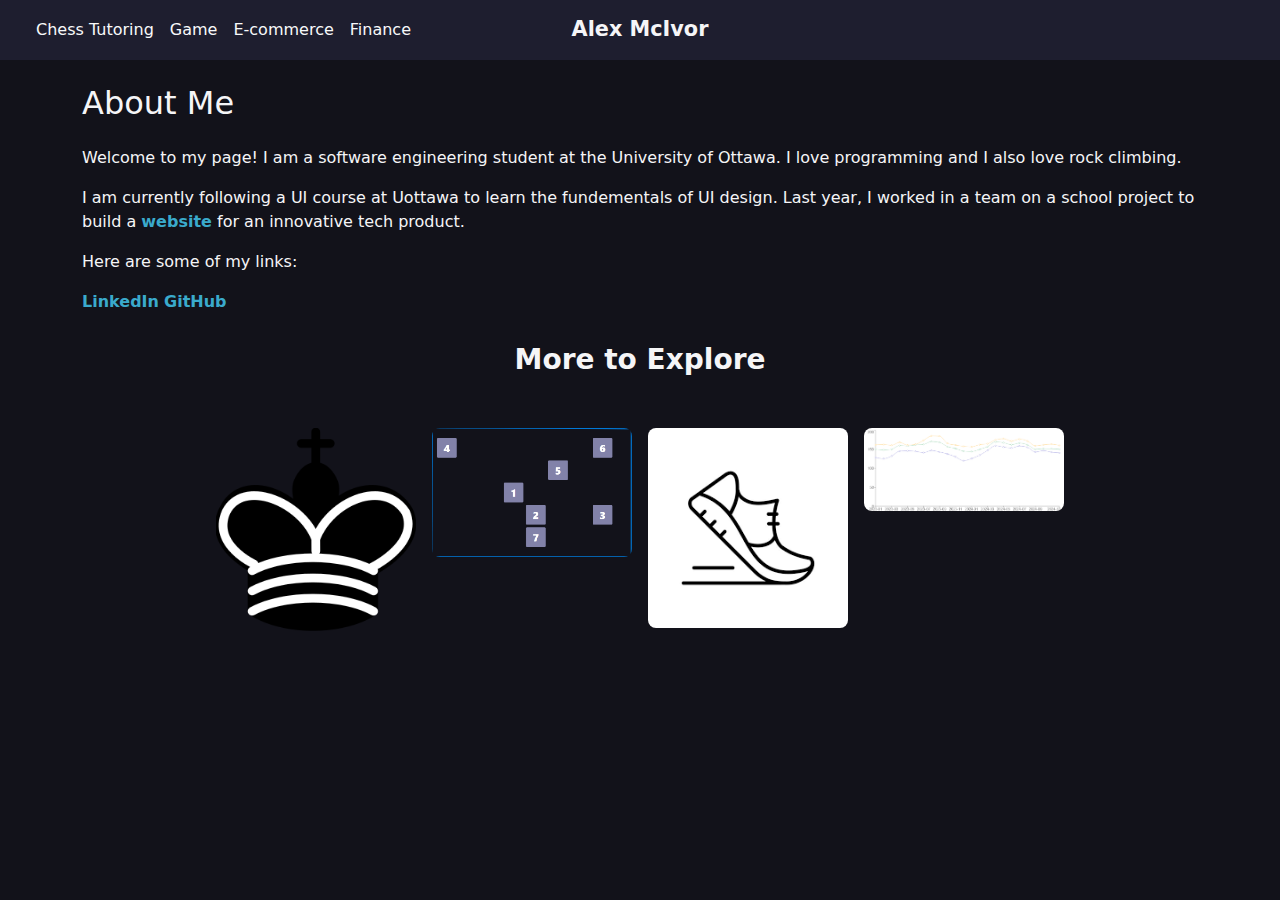
<file: index.html>
<!DOCTYPE html>
<html lang="en">
<head>
  <meta charset="UTF-8" />
  <meta name="viewport" content="width=device-width, initial-scale=1" />
  <title>Alex McIvor</title>
  <link href="https://cdn.jsdelivr.net/npm/bootstrap@5.3.3/dist/css/bootstrap.min.css" rel="stylesheet">
  <link rel="stylesheet" href="styles.css">

</head>
<body>

<nav class="navbar navbar-dark fixed-top custom-navbar px-4">
  <div class="container-fluid position-relative">

    <!-- Left Links -->
    <div class="d-flex gap-3">
      <a class="nav-link text-light" href="https://chess-academy.github.io/">Chess Tutoring</a>
      <a class="nav-link text-light" href="https://chimp-test.github.io/">Game</a>
      <a class="nav-link text-light" href="https://ottawaclimbingshoes.github.io/">E-commerce</a>
      <a class="nav-link text-light" href="Finance.html">Finance</a>
    </div>

    <!-- Perfectly Centered Brand -->
    <div class="center-brand">
      <a class="nav-link" href="index.html">
    Alex McIvor
    </a>
    </div>
    
  </div>
</nav>



  <div class="container mt-4">
    <h2 class="mb-4 custom-color-title">About Me</h2>
    <P class = "custom-color">Welcome to my page! I am a software engineering student at the University of Ottawa. I love programming and I also love rock climbing.</P>

    <p class = "custom-color">I am currently following a UI course at Uottawa to learn the fundementals of UI design. Last year, I worked in a team on a school project to build a <a href = "https://virtucampus.github.io/">website</a> for an innovative tech product. </p>

    <p class = "custom-color">Here are some of my links:</p>
    <!--
    <a href = "https://www.linkedin.com/in/alexmcivor/">
        <p>LinkedIn</p>
      </a>
      <a href = "https://github.com/AlexMcIvor05">
        <p>GitHub</p>
      </a>
      -->
      <p class = "custom-color">
        <a href = "https://www.linkedin.com/in/alexmcivor/">LinkedIn</a>
        <a href = "https://github.com/AlexMcIvor05">GitHub</a>
      </p>

  <h3>More to Explore</h3>
    <!-- More Content -->
    <div class="image-row">
      <a href="https://chess-academy.github.io/">
      <img src="chess.png" class="img-fluid" alt="Landscape 1">
      </a>
      <a href="https://chimp-test.github.io/">
      <img src="chimp.png" class="img-fluid" alt="Landscape 2">
      </a>
      <a href="https://ottawaclimbingshoes.github.io/">
      <img src="E-commerce.png" class="img-fluid" alt="Landscape 3">
      </a>
      <a href="https://gaspricehistory.github.io/">
      <img src="oil.png" class="img-fluid" alt="Landscape 4">
    </div>
  </div>

  <script>
  window.addEventListener('scroll', function() {
    const navbar = document.querySelector('.navbar');
    if (window.scrollY > 20) {
      navbar.classList.add('scrolled');
    } else {
      navbar.classList.remove('scrolled');
    }
  });
</script>

  <script src="https://cdn.jsdelivr.net/npm/bootstrap@5.3.3/dist/js/bootstrap.bundle.min.js"></script>
</body>
</html>
</file>
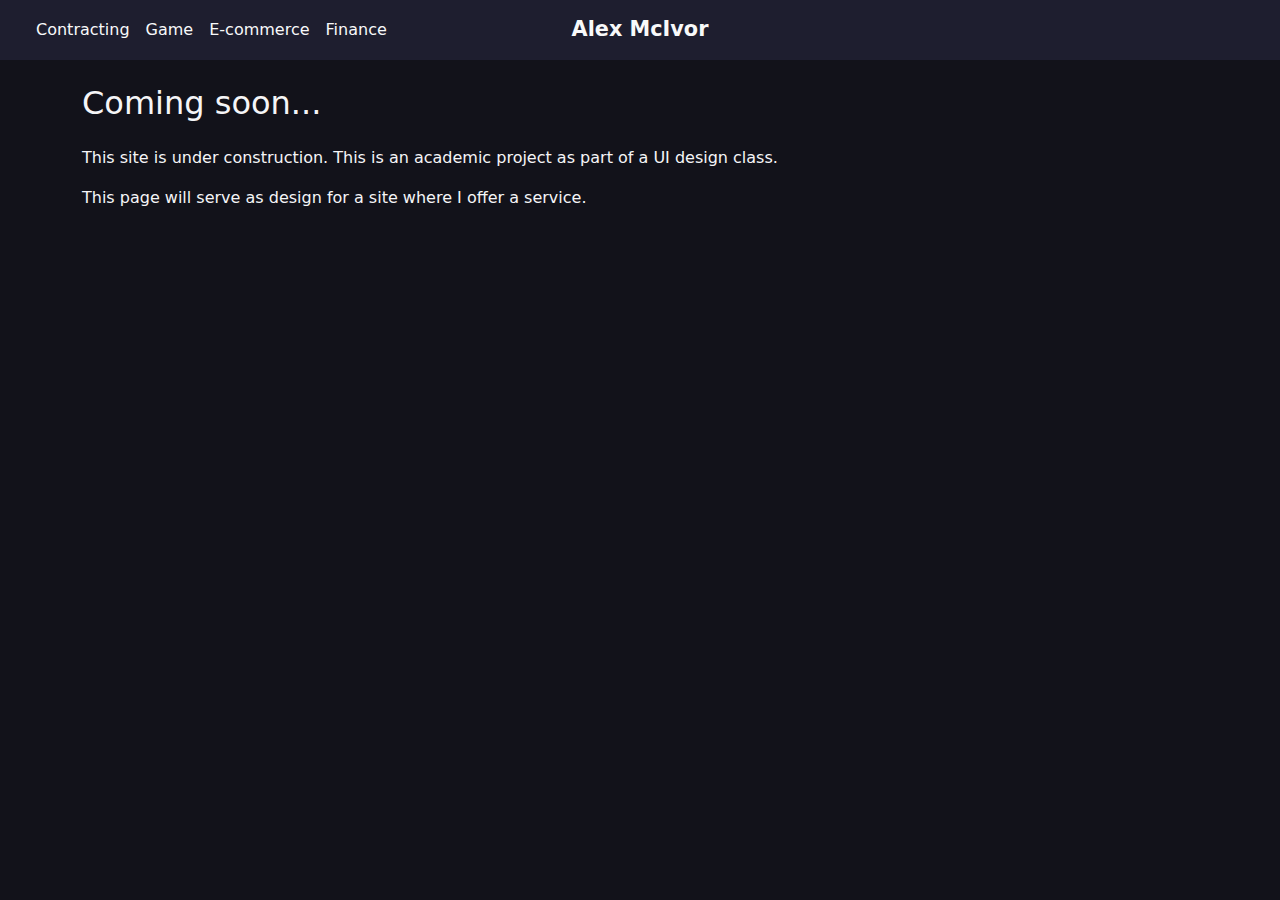
<file: Contracting.html>
<!DOCTYPE html>
<html lang="en">
<head>
  <meta charset="UTF-8" />
  <meta name="viewport" content="width=device-width, initial-scale=1" />
  <title>Alex McIvor</title>
  <link href="https://cdn.jsdelivr.net/npm/bootstrap@5.3.3/dist/css/bootstrap.min.css" rel="stylesheet">
  <link rel="stylesheet" href="styles.css">

</head>
<body>

<nav class="navbar navbar-dark fixed-top custom-navbar px-4">
  <div class="container-fluid position-relative">

    <!-- Left Links -->
    <div class="d-flex gap-3">
      <a class="nav-link text-light" href="Contracting.html">Contracting</a>
      <a class="nav-link text-light" href="Game.html">Game</a>
      <a class="nav-link text-light" href="E-commerce.html">E-commerce</a>
      <a class="nav-link text-light" href="Finance.html">Finance</a>
    </div>

    <!-- Perfectly Centered Brand -->
    <div class="center-brand">
      <a class="nav-link text-light" href="index.html">
    Alex McIvor
    </a>
    </div>
    
  </div>
</nav>



  <div class="container mt-4">
    <h2 class="mb-4 custom-color-title">Coming soon...</h2>
    <p class ="custom-color">This site is under construction. This is an academic project as part of a UI design class.</p>
    <p class ="custom-color">This page will serve as design for a site where I offer a service.</p>
  </div>

  <script>
  window.addEventListener('scroll', function() {
    const navbar = document.querySelector('.navbar');
    if (window.scrollY > 50) {
      navbar.classList.add('scrolled');
    } else {
      navbar.classList.remove('scrolled');
    }
  });
</script>

  <script src="https://cdn.jsdelivr.net/npm/bootstrap@5.3.3/dist/js/bootstrap.bundle.min.js"></script>
</body>
</html>
</file>
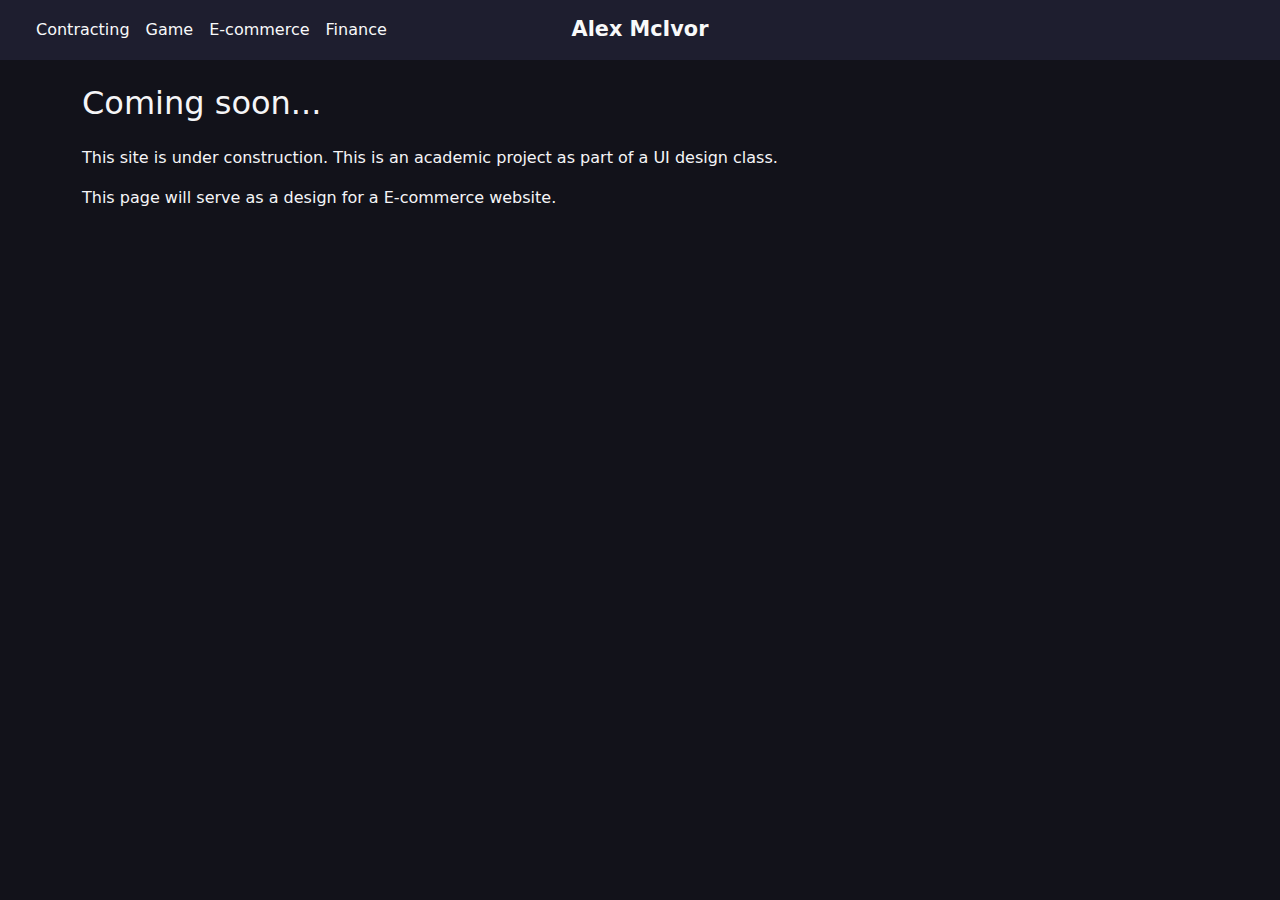
<file: E-commerce.html>
<!DOCTYPE html>
<html lang="en">
<head>
  <meta charset="UTF-8" />
  <meta name="viewport" content="width=device-width, initial-scale=1" />
  <title>Alex McIvor</title>
  <link href="https://cdn.jsdelivr.net/npm/bootstrap@5.3.3/dist/css/bootstrap.min.css" rel="stylesheet">
  <link rel="stylesheet" href="styles.css">

</head>
<body>

<nav class="navbar navbar-dark fixed-top custom-navbar px-4">
  <div class="container-fluid position-relative">

    <!-- Left Links -->
    <div class="d-flex gap-3">
      <a class="nav-link text-light" href="Contracting.html">Contracting</a>
      <a class="nav-link text-light" href="Game.html">Game</a>
      <a class="nav-link text-light" href="E-commerce.html">E-commerce</a>
      <a class="nav-link text-light" href="Finance.html">Finance</a>
    </div>

    <!-- Perfectly Centered Brand -->
    <div class="center-brand">
      <a class="nav-link text-light" href="index.html">
    Alex McIvor
    </a>
    </div>
    
  </div>
</nav>



  <div class="container mt-4">
    <h2 class="mb-4 custom-color-title">Coming soon...</h2>
    <p class ="custom-color">This site is under construction. This is an academic project as part of a UI design class.</p>
    <p class ="custom-color">This page will serve as a design for a E-commerce website.</p>
  </div>

  <script>
  window.addEventListener('scroll', function() {
    const navbar = document.querySelector('.navbar');
    if (window.scrollY > 50) {
      navbar.classList.add('scrolled');
    } else {
      navbar.classList.remove('scrolled');
    }
  });
</script>

  <script src="https://cdn.jsdelivr.net/npm/bootstrap@5.3.3/dist/js/bootstrap.bundle.min.js"></script>
</body>
</html>
</file>
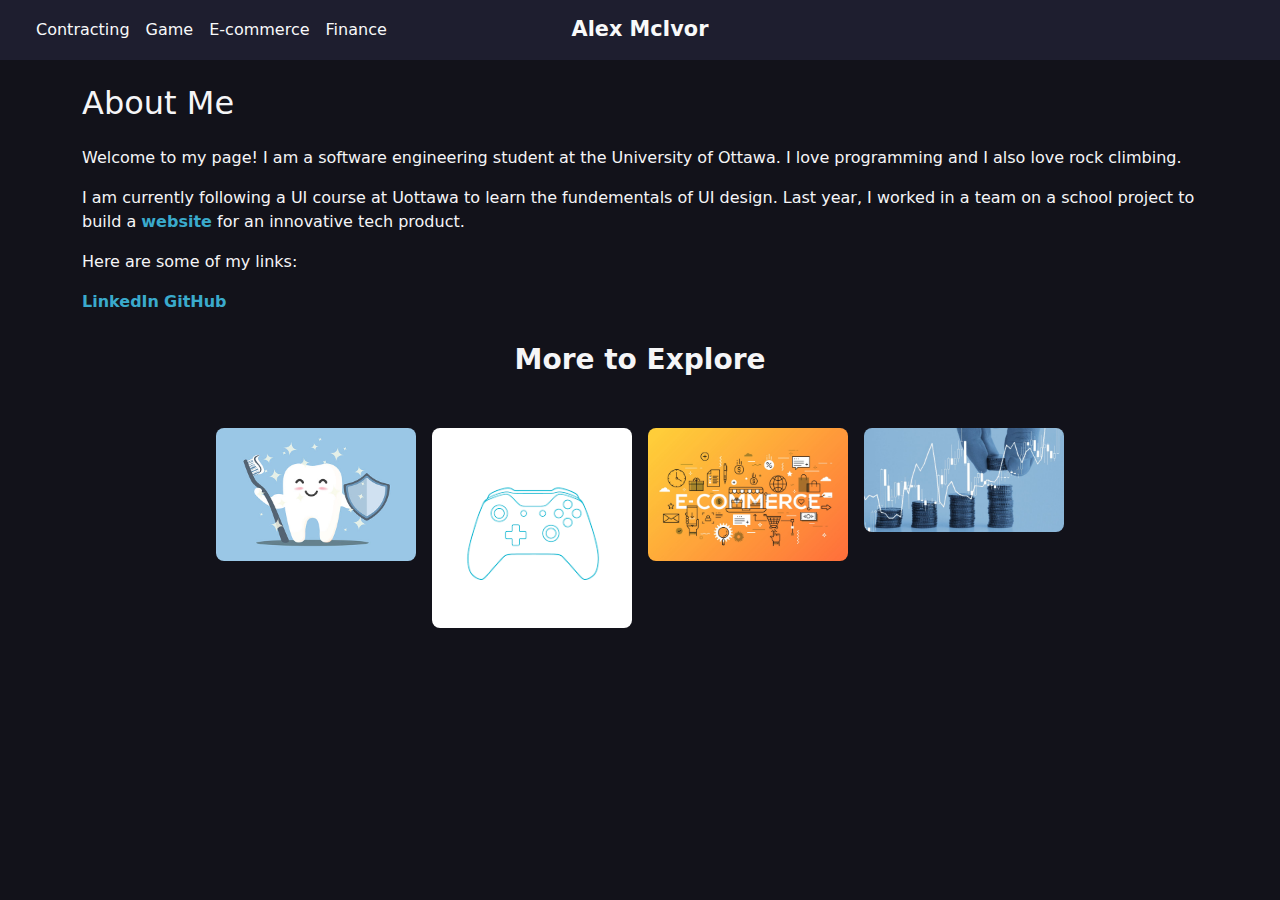
<file: Finance.html>
<!DOCTYPE html>
<html lang="en">
<head>
  <meta charset="UTF-8" />
  <meta name="viewport" content="width=device-width, initial-scale=1" />
  <title>Alex McIvor</title>
  <link href="https://cdn.jsdelivr.net/npm/bootstrap@5.3.3/dist/css/bootstrap.min.css" rel="stylesheet">
  <link rel="stylesheet" href="styles.css">

</head>
<body>

<nav class="navbar navbar-dark fixed-top custom-navbar px-4">
  <div class="container-fluid position-relative">

    <!-- Left Links -->
    <div class="d-flex gap-3">
      <a class="nav-link text-light" href="Contracting.html">Contracting</a>
      <a class="nav-link text-light" href="Game.html">Game</a>
      <a class="nav-link text-light" href="E-commerce.html">E-commerce</a>
      <a class="nav-link text-light" href="Finance.html">Finance</a>
    </div>

    <!-- Perfectly Centered Brand -->
    <div class="center-brand">
      <a class="nav-link text-light" href="index.html">
    Alex McIvor
    </a>
    </div>
    
  </div>
</nav>



  <div class="container mt-4">
    <h2 class="mb-4 custom-color-title">About Me</h2>
    <P class = "custom-color">Welcome to my page! I am a software engineering student at the University of Ottawa. I love programming and I also love rock climbing.</P>

    <p class = "custom-color">I am currently following a UI course at Uottawa to learn the fundementals of UI design. Last year, I worked in a team on a school project to build a <a href = "https://virtucampus.github.io/">website</a> for an innovative tech product. </p>

    <p class = "custom-color">Here are some of my links:</p>
    <!--
    <a href = "https://www.linkedin.com/in/alexmcivor/">
        <p>LinkedIn</p>
      </a>
      <a href = "https://github.com/AlexMcIvor05">
        <p>GitHub</p>
      </a>
      -->
      <p class = "custom-color">
        <a href = "https://www.linkedin.com/in/alexmcivor/">LinkedIn</a>
        <a href = "https://github.com/AlexMcIvor05">GitHub</a>
      </p>

  <h3>More to Explore</h3>
    <!-- More Content -->
    <div class="image-row">
      <a href="Contracting.html">
      <img src="Dentistry.jpg" class="img-fluid" alt="Landscape 1">
      </a>
      <a href="Game.html">
      <img src="controller.png" class="img-fluid" alt="Landscape 2">
      </a>
      <a href="E-commerce.html">
      <img src="e-commerce.jpeg" class="img-fluid" alt="Landscape 3">
      </a>
      <a href="Finance.html">
      <img src="Finance.jpg" class="img-fluid" alt="Landscape 4">
    </div>
  </div>

  <script>
  window.addEventListener('scroll', function() {
    const navbar = document.querySelector('.navbar');
    if (window.scrollY > 50) {
      navbar.classList.add('scrolled');
    } else {
      navbar.classList.remove('scrolled');
    }
  });
</script>

  <script src="https://cdn.jsdelivr.net/npm/bootstrap@5.3.3/dist/js/bootstrap.bundle.min.js"></script>
</body>
</html>
</file>
<file: styles.css>
body {
      background-color: #12121a;
      padding-top: 60px; /* Space for fixed header */
      
    }
    .navbar {
      height: 60px;
    }

    .image-section {
      padding: 20px 0;
    }
    .image-section img {
      max-width: 100%;
      height: auto;
      border-radius: 10px;
    }

    .custom-navbar {
  background-color: #1e1e2f !important;
    }
    
    .center-brand {
  position: absolute;
  left: 50%;
  top: 50%;
  transform: translate(-50%, -50%);
  font-weight: bold;
  font-size: 1.3rem;
  color: #f5f5f7;
  white-space: nowrap; 
}


    /* New class to apply when scrolled */
    .navbar.scrolled .center-brand {
    color: #a9a9b8 ; 
    }

    .custom-color{
      color: #f5f5f7
    }

    .custom-color-title{
      color: #f5f5f7
    }

    .image-row {
      padding: 30px;
  display: flex;
  gap: 16px;
  justify-content: center;
  flex-wrap: wrap; /* allow wrapping on small screens */
}

.image-row img {
  width: 100%;
  max-width: 200px; /* scale width per image */
  height: auto;
  object-fit: cover;
  border-radius: 8px; 
}
h3 {
  padding: 13px;
  text-align: center;
  color: #f5f5f7;
  font-weight:bolder;

}

    a {
  color: #3aaacc;
  font-weight: bold;
  text-decoration: none; 
    }

    a:visited {
  color: #a78bfa; /* after visiting the link */
}

a:active {
  color: #f25f4c; /* when clicked */
}
</file>
